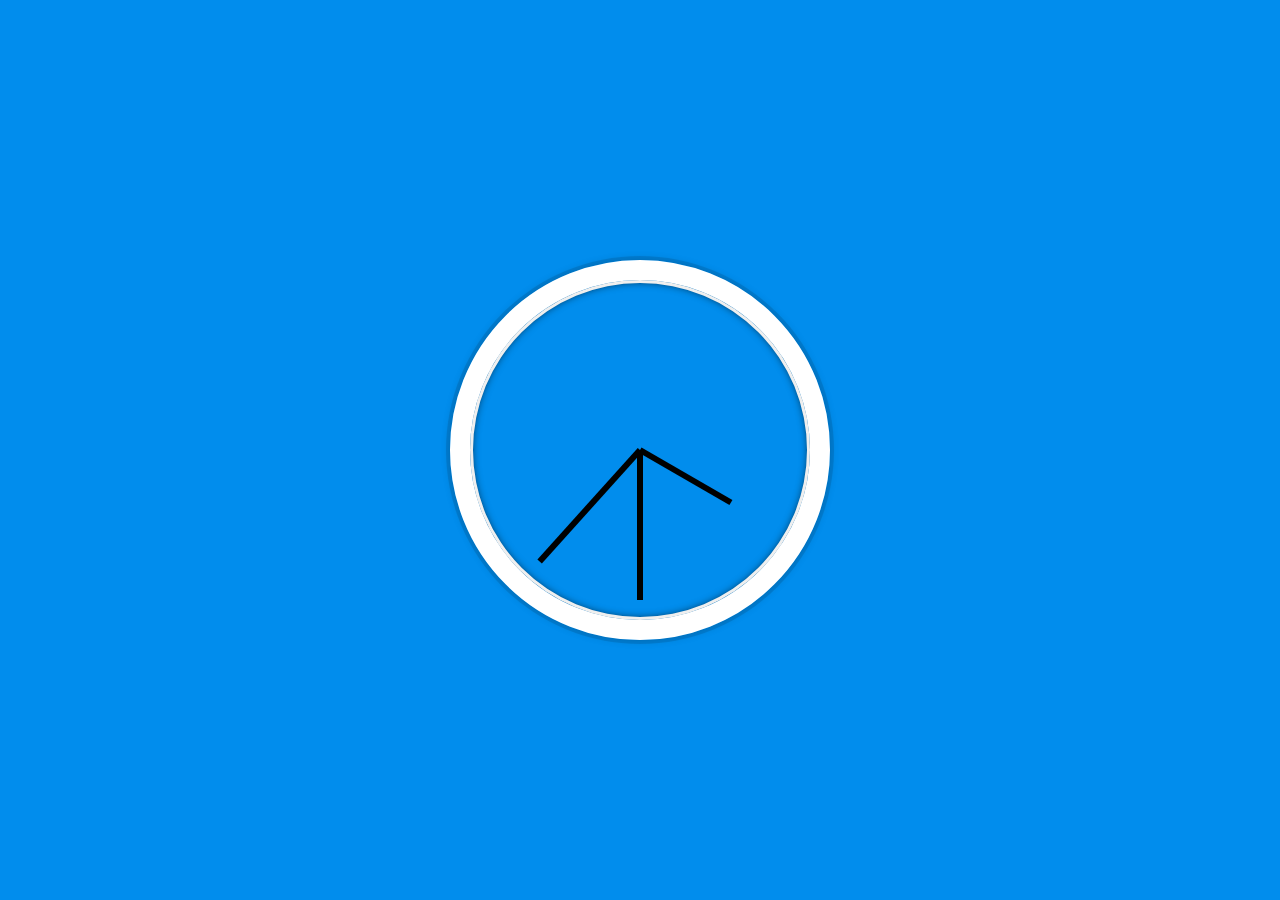
<file: index.html>
<!DOCTYPE html>
<html lang="en">
<head>
  <meta charset="UTF-8">
  <title>JS + CSS Clock</title>
  <link rel="stylesheet" href="./stylesheets/styles.css">
</head>
<body>
  <div class="clock">
    <div class="clock-face">
      <div class="hand hour-hand"></div>
      <div class="hand min-hand"></div>
      <div class="hand second-hand"></div>
    </div>
  </div>

  <script src="js/index.js"> </script>
</body>
</html>
</file>
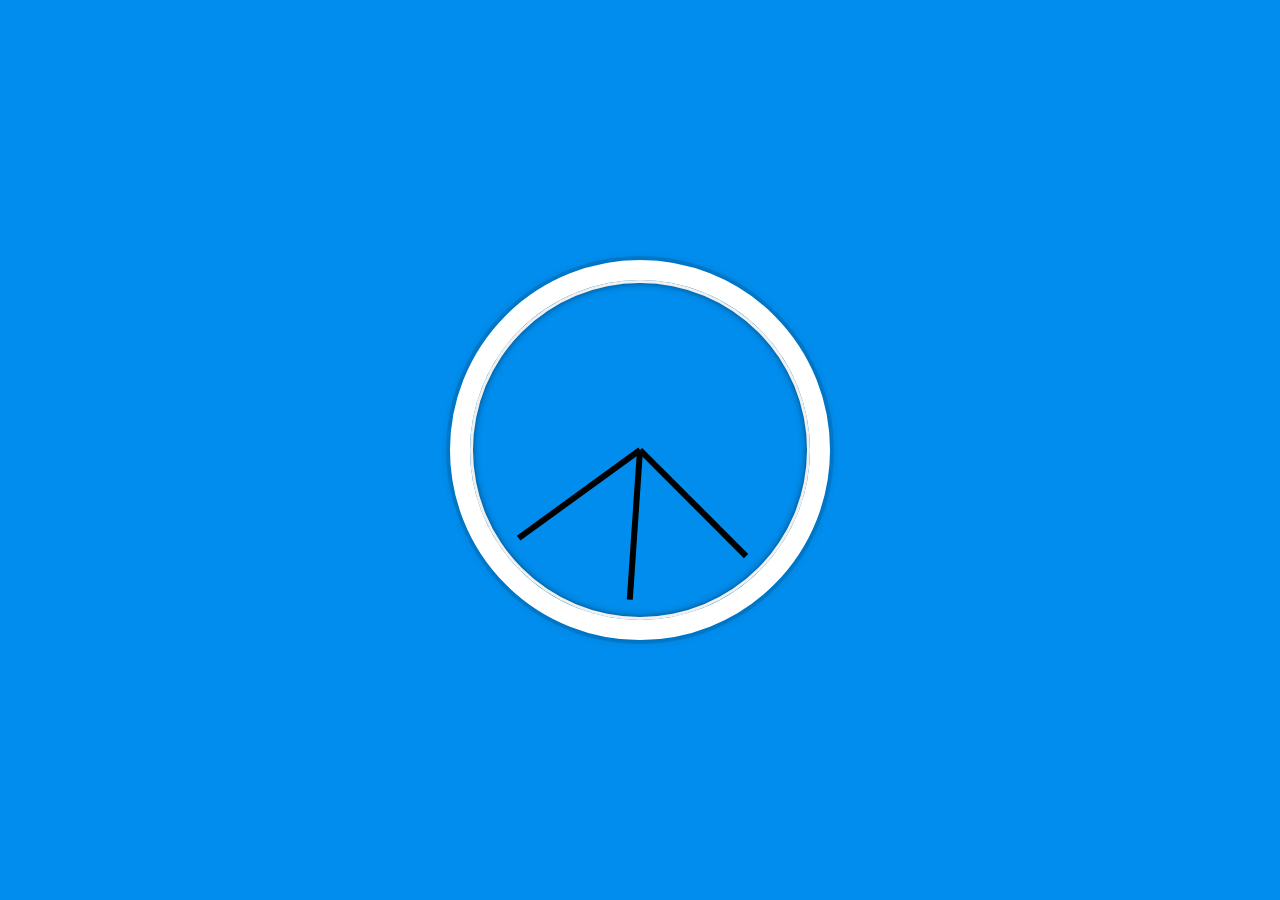
<file: index-FINISHED.html>
<!DOCTYPE html>
<html lang="en">
<head>
  <meta charset="UTF-8">
  <title>JS + CSS Clock</title>
</head>
<body>


    <div class="clock">
      <div class="clock-face">
        <div class="hand hour-hand"></div>
        <div class="hand min-hand"></div>
        <div class="hand second-hand"></div>
      </div>
    </div>


  <style>
    html {
      background: #018DED url(https://unsplash.it/1500/1000?image=881&blur=5);
      background-size: cover;
      font-family: 'helvetica neue';
      text-align: center;
      font-size: 10px;
    }

    body {
      margin: 0;
      font-size: 2rem;
      display: flex;
      flex: 1;
      min-height: 100vh;
      align-items: center;
    }

    .clock {
      width: 30rem;
      height: 30rem;
      border: 20px solid white;
      border-radius: 50%;
      margin: 50px auto;
      position: relative;
      padding: 2rem;
      box-shadow:
        0 0 0 4px rgba(0,0,0,0.1),
        inset 0 0 0 3px #EFEFEF,
        inset 0 0 10px black,
        0 0 10px rgba(0,0,0,0.2);
    }

    .clock-face {
      position: relative;
      width: 100%;
      height: 100%;
      transform: translateY(-3px); /* account for the height of the clock hands */
    }

    .hand {
      width: 50%;
      height: 6px;
      background: black;
      position: absolute;
      top: 50%;
      transform-origin: 100%;
      transform: rotate(90deg);
      transition: all 0.05s;
      transition-timing-function: cubic-bezier(0.1, 2.7, 0.58, 1);
    }
</style>

<script>
  const secondHand = document.querySelector('.second-hand');
  const minsHand = document.querySelector('.min-hand');
  const hourHand = document.querySelector('.hour-hand');

  function setDate() {
    const now = new Date();

    const seconds = now.getSeconds();
    const secondsDegrees = ((seconds / 60) * 360) + 90;
    secondHand.style.transform = `rotate(${secondsDegrees}deg)`;

    const mins = now.getMinutes();
    const minsDegrees = ((mins / 60) * 360) + ((seconds/60)*6) + 90;
    minsHand.style.transform = `rotate(${minsDegrees}deg)`;

    const hour = now.getHours();
    const hourDegrees = ((hour / 12) * 360) + ((mins/60)*30) + 90;
    hourHand.style.transform = `rotate(${hourDegrees}deg)`;
  }

  setInterval(setDate, 1000);

  setDate();

</script>
</body>
</html>
</file>
<file: stylesheets/styles.css>
html {
  background: #018DED url(https://unsplash.it/1500/1000?image=881&blur=5);
  background-size: cover;
  font-family: 'helvetica neue';
  text-align: center;
  font-size: 10px;
}

body {
  margin: 0;
  font-size: 2rem;
  display: flex;
  flex: 1;
  min-height: 100vh;
  align-items: center;
}

.clock {
  width: 30rem;
  height: 30rem;
  border: 20px solid white;
  border-radius: 50%;
  margin: 50px auto;
  position: relative;
  padding: 2rem;
  box-shadow:
    0 0 0 4px rgba(0,0,0,0.1),
    inset 0 0 0 3px #EFEFEF,
    inset 0 0 10px black,
    0 0 10px rgba(0,0,0,0.2);
}

.clock-face {
  position: relative;
  width: 100%;
  height: 100%;
  transform: translateY(-3px); /* account for the height of the clock hands */
}

.hand {
  width: 50%;
  height: 6px;
  background: black;
  position: absolute;
  top: 50%;
  transform: rotate(90deg);
  transform-origin: right;
  transition-timing-function: cubic-bezier(0.92,-0.11, 0.06, 0.76);
  transition: all 0.05s;
}

.hour-hand{
  width: 35%;
  right: 50%;
}
</file>
